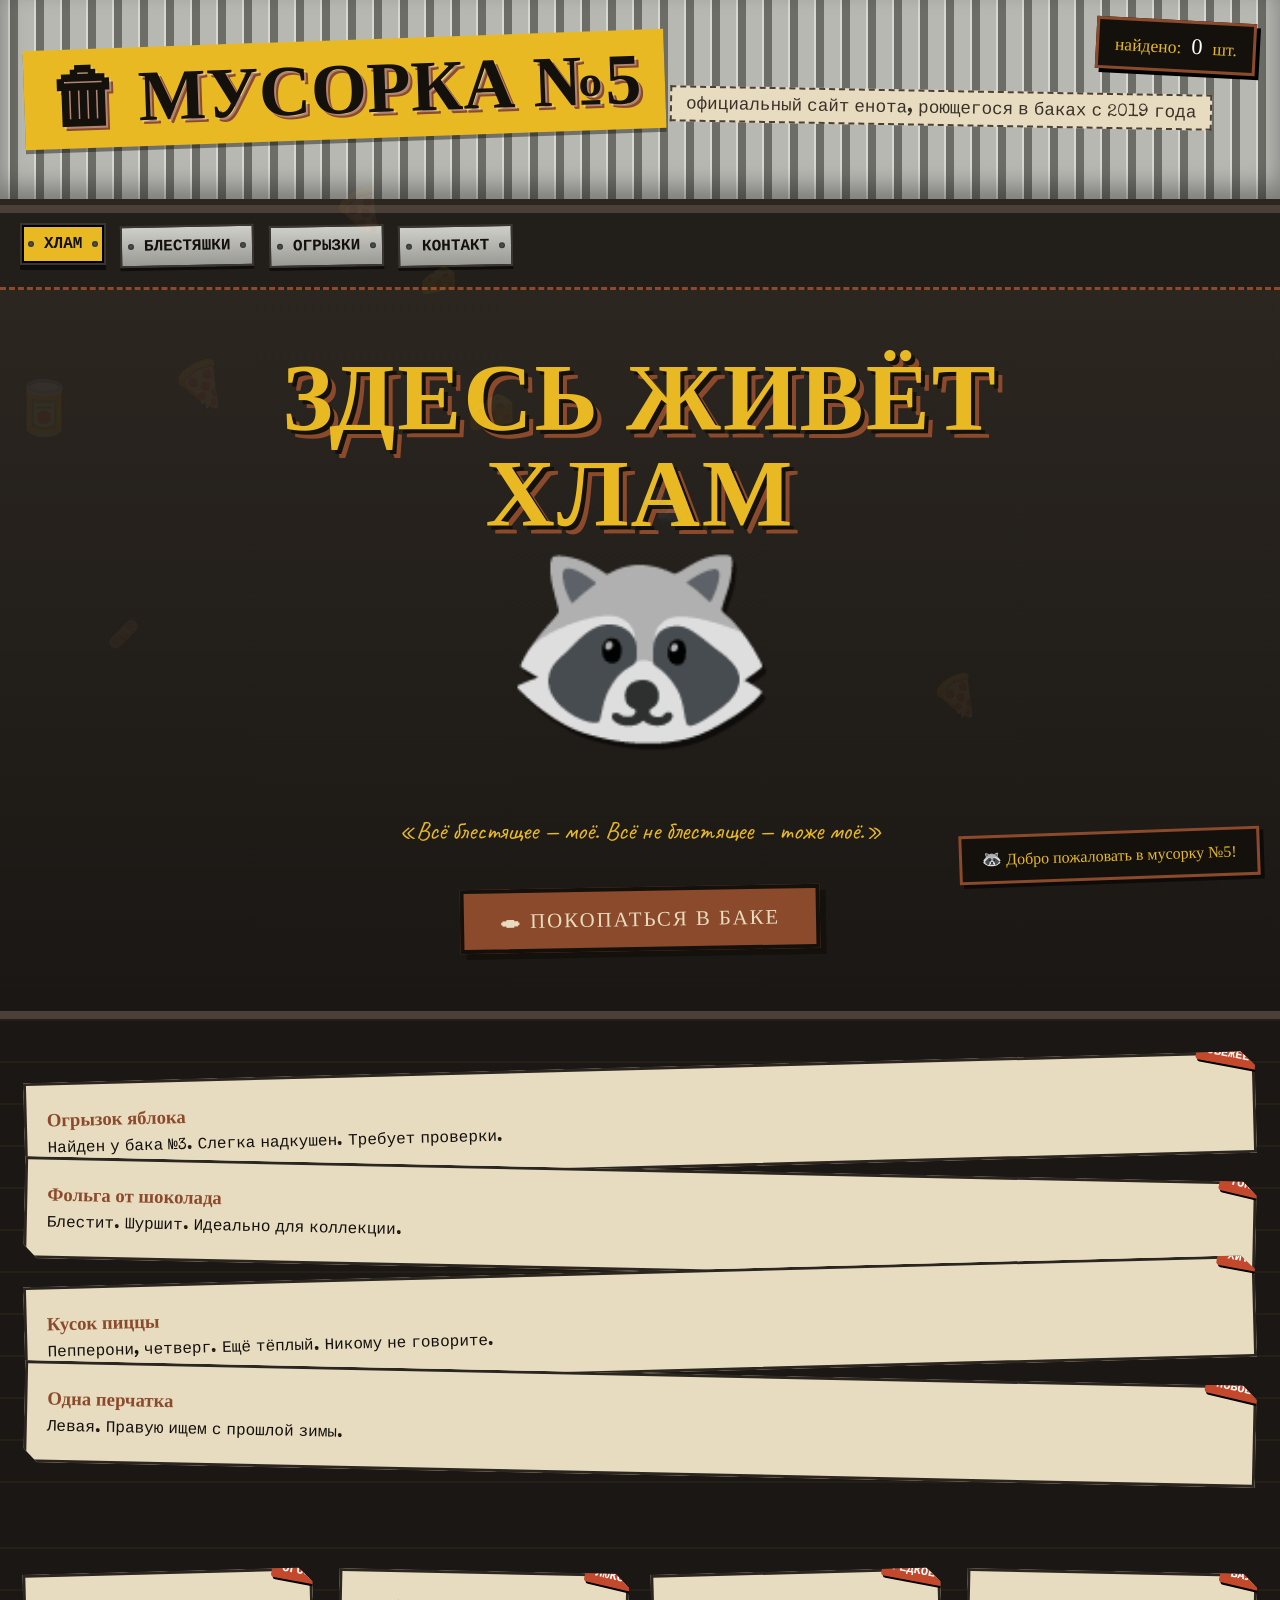
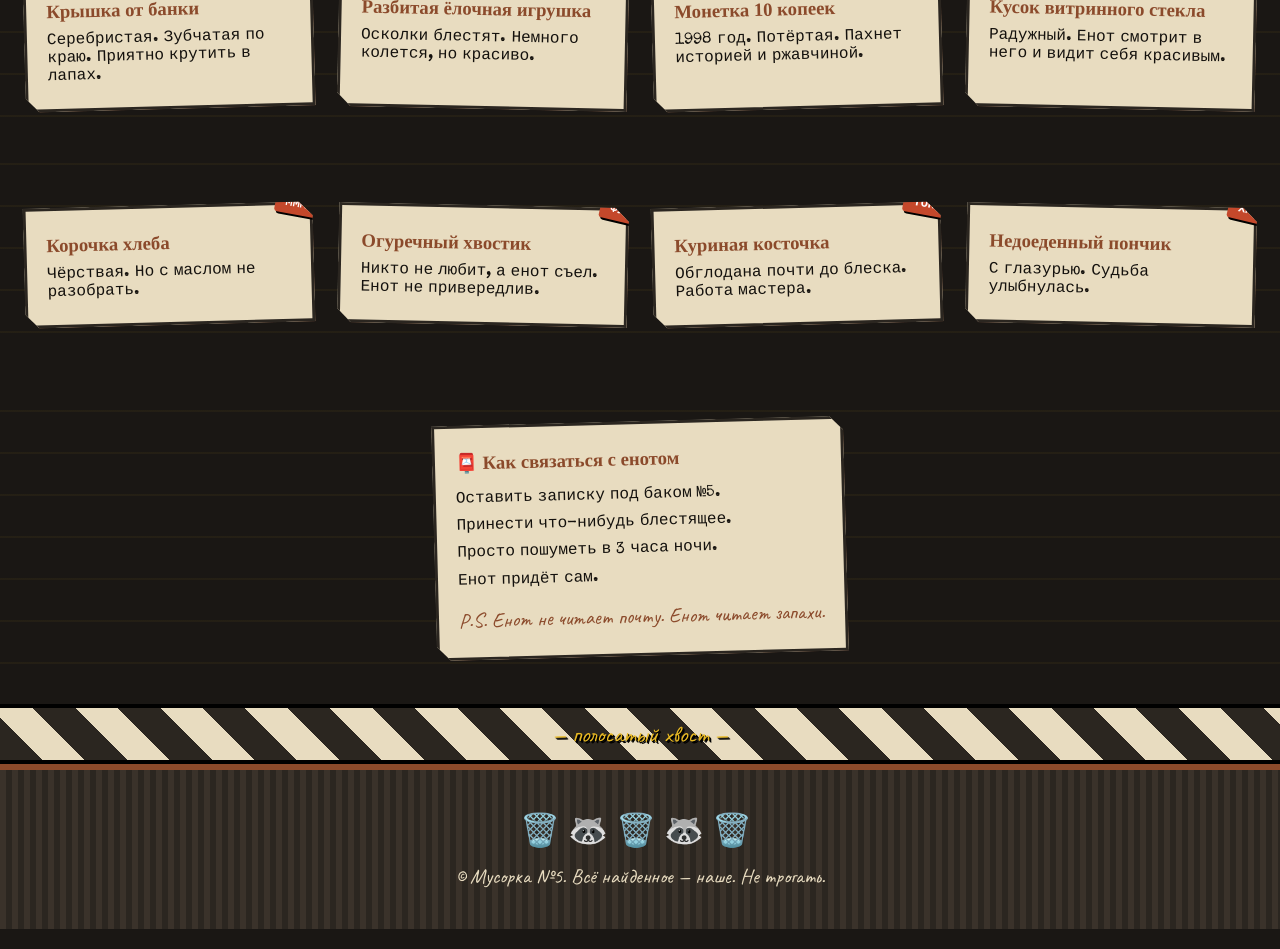
<file: index.html>
<!DOCTYPE html>
<html lang="ru">
<head>
<meta charset="UTF-8">
<title>Trash Panda Core — живая мусорка</title>
<link href="https://fonts.googleapis.com/css2?family=Permanent+Marker&family=Special+Elite&family=Caveat:wght@700&display=swap" rel="stylesheet">
<style>
  :root{
    --fur-dark:#2b2620; --fur-mid:#4a4038; --fur-light:#8a7a68;
    --mask-black:#14110d; --mask-cream:#e8dcc0;
    --bin-silver:#b8b8b3; --bin-shadow:#6d6d68;
    --rust:#8b4a2b; --tape-yellow:#e8b923; --sticker-red:#c4482b;
    --goo-green:#6b7a3f;
  }
  *{box-sizing:border-box;margin:0;padding:0}
  body{
    font-family:'Special Elite', monospace;
    background:#1a1714; color:var(--mask-cream);
    background-image:
      radial-gradient(circle at 20% 30%, rgba(139,74,43,.15) 0 40px, transparent 41px),
      radial-gradient(circle at 80% 70%, rgba(139,74,43,.12) 0 60px, transparent 61px),
      repeating-linear-gradient(45deg, rgba(0,0,0,.05) 0 2px, transparent 2px 4px);
    min-height:100vh;
  }

  /* HEADER */
  header{
    position:relative; padding:40px 24px 60px;
    background:repeating-linear-gradient(90deg,
      var(--bin-silver) 0 8px, #d8d8d3 8px 10px,
      var(--bin-shadow) 10px 18px, var(--bin-silver) 18px 26px);
    box-shadow:inset 0 -12px 24px rgba(0,0,0,.35), 0 8px 0 #4a4038;
    border-bottom:6px solid var(--fur-dark);
  }
  header h1{
    font-family:'Permanent Marker', cursive;
    font-size:clamp(2rem,6vw,4.5rem);
    color:var(--mask-black);
    text-shadow:2px 2px 0 #fff5, 4px 4px 0 var(--rust);
    transform:rotate(-2deg); display:inline-block;
    background:var(--tape-yellow); padding:8px 24px;
    box-shadow:0 4px 0 #0006;
  }
  header p{
    margin-top:16px; font-size:1.1rem; color:#3a322a;
    background:var(--mask-cream); display:inline-block;
    padding:6px 14px; transform:rotate(1deg);
    border:2px dashed var(--fur-mid);
  }
  .counter{
    position:absolute; top:20px; right:24px;
    background:var(--mask-black); color:var(--tape-yellow);
    padding:10px 16px; border:3px solid var(--rust);
    font-family:'Permanent Marker'; font-size:1.1rem;
    transform:rotate(3deg);
    box-shadow:4px 4px 0 #000;
  }
  .counter .num{
    color:#fff; font-size:1.4rem;
    display:inline-block; min-width:2ch; text-align:center;
    transition:transform .2s;
  }
  .counter .num.bump{transform:scale(1.6) rotate(-8deg); color:var(--tape-yellow)}

  /* NAV TABS */
  nav{
    display:flex; gap:14px; padding:20px; flex-wrap:wrap;
    background:#221e1a; border-bottom:3px dashed var(--rust);
  }
  nav button{
    position:relative;
    padding:10px 22px;
    background:linear-gradient(180deg,#cfcfca,#9a9a95);
    color:var(--mask-black);
    font-family:inherit; font-size:1rem; font-weight:bold;
    border:2px solid #3a3530;
    cursor:pointer;
    transform:rotate(-1deg);
    transition:.15s;
    box-shadow:0 3px 0 #0008;
  }
  nav button::before, nav button::after{
    content:''; position:absolute; width:6px; height:6px;
    background:radial-gradient(circle,#555,#222);
    border-radius:50%; top:50%; transform:translateY(-50%);
  }
  nav button::before{left:6px} nav button::after{right:6px}
  nav button:hover{transform:rotate(1deg) translateY(-2px); background:var(--tape-yellow)}
  nav button.active{
    background:var(--tape-yellow); color:var(--mask-black);
    transform:rotate(0) translateY(-2px);
    box-shadow:0 5px 0 #0008, inset 0 0 0 2px #000;
  }

  /* HERO */
  .hero{
    padding:60px 24px; text-align:center; position:relative;
    background:linear-gradient(180deg,#2b2620,#1a1714);
    border-bottom:8px solid var(--fur-mid);
  }
  .hero h2{
    font-family:'Permanent Marker';
    font-size:clamp(2.5rem,8vw,6rem);
    color:var(--tape-yellow);
    text-shadow:4px 4px 0 var(--mask-black), 8px 8px 0 var(--rust);
    letter-spacing:2px; line-height:1;
  }
  .hero .raccoon{
    font-size:clamp(6rem,18vw,14rem);
    line-height:1; margin:20px 0;
    filter:drop-shadow(4px 6px 0 #0008);
    animation:wiggle 3s ease-in-out infinite;
    cursor:pointer; user-select:none;
    display:inline-block;
    transition:transform .1s;
  }
  .hero .raccoon:active{transform:scale(.9)}
  .hero .raccoon.happy{animation:jump .5s ease}
  @keyframes wiggle{0%,100%{transform:rotate(-3deg)}50%{transform:rotate(3deg)}}
  @keyframes jump{
    0%{transform:translateY(0) rotate(0)}
    40%{transform:translateY(-30px) rotate(-10deg)}
    70%{transform:translateY(-10px) rotate(8deg)}
    100%{transform:translateY(0) rotate(0)}
  }
  .speech{
    font-family:'Caveat'; font-size:1.6rem; color:var(--tape-yellow);
    min-height:2rem; margin-top:8px;
    transition:opacity .3s;
  }

  /* DIG BUTTON */
  .dig-btn{
    margin-top:24px;
    font-family:'Permanent Marker'; font-size:1.3rem;
    padding:16px 36px;
    background:var(--rust); color:var(--mask-cream);
    border:4px solid var(--mask-black);
    cursor:pointer;
    box-shadow:6px 6px 0 var(--mask-black);
    transform:rotate(-1deg);
    transition:.1s;
    text-transform:uppercase; letter-spacing:2px;
  }
  .dig-btn:hover{background:#a55a35; transform:rotate(1deg) translateY(-2px)}
  .dig-btn:active{transform:translate(4px,4px); box-shadow:2px 2px 0 var(--mask-black)}

  /* PANELS */
  .panel{display:none; animation:fadeIn .35s ease}
  .panel.active{display:block}
  @keyframes fadeIn{
    from{opacity:0; transform:translateY(12px)}
    to{opacity:1; transform:translateY(0)}
  }

  .cards{
    display:grid;
    grid-template-columns:repeat(auto-fit,minmax(240px,1fr));
    gap:24px; padding:48px 24px;
    background:
      repeating-linear-gradient(0deg, transparent 0 40px, rgba(232,185,35,.05) 40px 42px),
      #1a1714;
  }
  .card{
    position:relative;
    background:var(--mask-cream); color:var(--mask-black);
    padding:24px 20px;
    border:3px solid var(--fur-dark);
    transform:rotate(-1.5deg);
    box-shadow:8px 8px 0 var(--fur-dark), 12px 12px 0 var(--rust);
    clip-path:polygon(0 0, calc(100% - 14px) 0, 100% 14px, 100% 100%, 14px 100%, 0 calc(100% - 14px));
    animation:popIn .4s ease backwards;
  }
  .card:nth-child(even){transform:rotate(1.2deg)}
  .card h3{font-family:'Permanent Marker'; color:var(--rust); margin-bottom:8px}
  .card .sticker{
    position:absolute; top:-12px; right:-8px;
    background:var(--sticker-red); color:#fff;
    padding:4px 10px; font-size:.75rem; font-weight:bold;
    transform:rotate(12deg);
    box-shadow:2px 2px 0 #000;
    border-radius:3px;
  }
  .card.new{animation:popIn .5s cubic-bezier(.2,1.6,.5,1)}
  @keyframes popIn{
    from{opacity:0; transform:scale(.5) rotate(-15deg)}
    to{opacity:1}
  }

  /* TAIL */
  .tail{
    height:60px;
    background:repeating-linear-gradient(45deg,
      var(--fur-dark) 0 30px, var(--mask-cream) 30px 60px);
    border-top:4px solid #000; border-bottom:4px solid #000;
    position:relative;
  }
  .tail::after{
    content:'— полосатый хвост —';
    position:absolute; inset:0;
    display:flex; align-items:center; justify-content:center;
    font-family:'Caveat'; font-size:1.5rem; color:var(--tape-yellow);
    text-shadow:1px 1px 0 #000, 2px 2px 0 #000;
  }

  /* FOOTER */
  footer{
    background:repeating-linear-gradient(90deg, #3a322a 0 6px, #2b2620 6px 12px);
    padding:40px 24px; text-align:center;
    color:var(--mask-cream);
    border-top:6px solid var(--rust);
    font-family:'Caveat', cursive; font-size:1.3rem;
  }
  footer .bin-row{font-size:2rem; margin-bottom:12px; letter-spacing:8px}

  /* TOAST */
  #toasts{
    position:fixed; bottom:20px; right:20px;
    display:flex; flex-direction:column; gap:10px;
    z-index:999; pointer-events:none;
  }
  .toast{
    background:var(--mask-black); color:var(--tape-yellow);
    border:3px solid var(--rust);
    padding:12px 20px;
    font-family:'Permanent Marker'; font-size:1rem;
    box-shadow:4px 4px 0 #0008;
    transform:translateX(120%) rotate(2deg);
    animation:slideIn .35s ease forwards;
    max-width:320px;
  }
  .toast.out{animation:slideOut .3s ease forwards}
  @keyframes slideIn{to{transform:translateX(0) rotate(-2deg)}}
  @keyframes slideOut{to{transform:translateX(120%) rotate(4deg); opacity:0}}

  /* стикеры-наклейки на фоне — для живости */
  .bg-sticker{
    position:fixed; pointer-events:none;
    font-size:2rem; opacity:.06; z-index:0;
    animation:float 12s ease-in-out infinite;
  }
  @keyframes float{
    0%,100%{transform:translate(0,0) rotate(0)}
    50%{transform:translate(20px,-30px) rotate(15deg)}
  }
</style>
</head>
<body>

<header>
  <h1>🗑 МУСОРКА №5</h1>
  <p>официальный сайт енота, роющегося в баках с 2019 года</p>
  <div class="counter">
    найдено: <span class="num" id="counter">0</span> шт.
  </div>
</header>

<nav>
  <button data-tab="hl" class="active">ХЛАМ</button>
  <button data-tab="bl">БЛЕСТЯШКИ</button>
  <button data-tab="og">ОГРЫЗКИ</button>
  <button data-tab="ct">КОНТАКТ</button>
</nav>

<section class="hero">
  <h2>ЗДЕСЬ ЖИВЁТ<br>ХЛАМ</h2>
  <div class="raccoon" id="raccoon">🦝</div>
  <p class="speech" id="speech">«Всё блестящее — моё. Всё не блестящее — тоже моё.»</p>
  <br>
  <button class="dig-btn" id="digBtn">🕳 Покопаться в баке</button>
</section>

<!-- ПАНЕЛЬ 1: ХЛАМ -->
<section class="panel active cards" id="tab-hl">
  <div class="card"><span class="sticker">СВЕЖЕЕ</span><h3>Огрызок яблока</h3><p>Найден у бака №3. Слегка надкушен. Требует проверки.</p></div>
  <div class="card"><span class="sticker">ТОП</span><h3>Фольга от шоколада</h3><p>Блестит. Шуршит. Идеально для коллекции.</p></div>
  <div class="card"><span class="sticker">ХИТ</span><h3>Кусок пиццы</h3><p>Пепперони, четверг. Ещё тёплый. Никому не говорите.</p></div>
  <div class="card"><span class="sticker">НОВОЕ</span><h3>Одна перчатка</h3><p>Левая. Правую ищем с прошлой зимы.</p></div>
</section>

<!-- ПАНЕЛЬ 2: БЛЕСТЯШКИ -->
<section class="panel cards" id="tab-bl">
  <div class="card"><span class="sticker">ОГО!</span><h3>Крышка от банки</h3><p>Серебристая. Зубчатая по краю. Приятно крутить в лапах.</p></div>
  <div class="card"><span class="sticker">ЛЮКС</span><h3>Разбитая ёлочная игрушка</h3><p>Осколки блестят. Немного колется, но красиво.</p></div>
  <div class="card"><span class="sticker">РЕДКОЕ</span><h3>Монетка 10 копеек</h3><p>1998 год. Потёртая. Пахнет историей и ржавчиной.</p></div>
  <div class="card"><span class="sticker">ВАУ</span><h3>Кусок витринного стекла</h3><p>Радужный. Енот смотрит в него и видит себя красивым.</p></div>
</section>

<!-- ПАНЕЛЬ 3: ОГРЫЗКИ -->
<section class="panel cards" id="tab-og">
  <div class="card"><span class="sticker">МММ</span><h3>Корочка хлеба</h3><p>Чёрствая. Но с маслом не разобрать.</p></div>
  <div class="card"><span class="sticker">ФУ</span><h3>Огуречный хвостик</h3><p>Никто не любит, а енот съел. Енот не привередлив.</p></div>
  <div class="card"><span class="sticker">ТОП</span><h3>Куриная косточка</h3><p>Обглодана почти до блеска. Работа мастера.</p></div>
  <div class="card"><span class="sticker">ХМ</span><h3>Недоеденный пончик</h3><p>С глазурью. Судьба улыбнулась.</p></div>
</section>

<!-- ПАНЕЛЬ 4: КОНТАКТ -->
<section class="panel cards" id="tab-ct">
  <div class="card" style="grid-column:1/-1; max-width:600px; margin:0 auto;">
    <h3>📮 Как связаться с енотом</h3>
    <p style="margin:12px 0; line-height:1.7;">
      Оставить записку под баком №5.<br>
      Принести что-нибудь блестящее.<br>
      Просто пошуметь в 3 часа ночи.<br>
      Енот придёт сам.
    </p>
    <p style="font-family:'Caveat'; font-size:1.3rem; color:var(--rust);">
      P.S. Енот не читает почту. Енот читает запахи.
    </p>
  </div>
</section>

<div class="tail"></div>

<footer>
  <div class="bin-row">🗑️🦝🗑️🦝🗑️</div>
  © Мусорка №5. Всё найденное — наше. Не трогать.
</footer>

<div id="toasts"></div>

<script>
/* ========== 1. ПЕРЕКЛЮЧЕНИЕ ВКЛАДОК ========== */
const tabButtons = document.querySelectorAll('nav button');
const panels = document.querySelectorAll('.panel');

tabButtons.forEach(btn => {
  btn.addEventListener('click', () => {
    const target = btn.dataset.tab;

    tabButtons.forEach(b => b.classList.remove('active'));
    panels.forEach(p => p.classList.remove('active'));

    btn.classList.add('active');
    document.getElementById('tab-' + target).classList.add('active');

    // счётчик при клике
    bumpCounter();
    toast('Переключились на «' + btn.textContent.trim() + '»');
  });
});

/* ========== 2. РЕАКЦИИ ЕНОТА ========== */
const raccoon = document.getElementById('raccoon');
const speech  = document.getElementById('speech');

const reactions = [
  { face:'🦝', text:'«Это моё. И это моё. И вот то — тоже.»' },
  { face:'😻', text:'«Блестяшка!! Блестяшка!!!»' },
  { face:'🤤', text:'«Пахнет пиццей... где-то рядом...»' },
  { face:'😤', text:'«Не трогай мою кучу!»' },
  { face:'🤫', text:'«Тс-с-с... тут рядом люди.»' },
  { face:'😎', text:'«Профессионал за работой. Не отвлекай.»' },
  { face:'🥴', text:'«Съел что-то. Надеюсь, это было съедобно.»' },
  { face:'😴', text:'«Енот устал. Енот поспит в баке.»' }
];

raccoon.addEventListener('click', () => {
  const r = reactions[Math.floor(Math.random() * reactions.length)];
  raccoon.textContent = r.face;
  speech.style.opacity = '0';
  setTimeout(() => {
    speech.textContent = r.text;
    speech.style.opacity = '1';
  }, 120);

  raccoon.classList.remove('happy');
  void raccoon.offsetWidth; // рестарт анимации
  raccoon.classList.add('happy');

  // возвращаем енота в норм. вид
  setTimeout(() => { raccoon.textContent = '🦝'; }, 1200);

  bumpCounter();
  toast('Енот реагирует!');
});

/* ========== 3. ГЕНЕРАТОР НАХОДОК ========== */
const findings = [
  { name:'Ржавая консервная банка', desc:'Помятая. Кто-то пытался открыть зубами.', tag:'ЖЕСТЬ',   emoji:'🥫' },
  { name:'Огрызок банана',          desc:'Совсем свежий. Енот ещё думает.',      tag:'ЕДА',     emoji:'🍌' },
  { name:'Кусок скотча',            desc:'Липкий. С ворсинками. Сойдёт.',        tag:'ИНВЕНТАРЬ',emoji:'🩹' },
  { name:'Смятая бумажка',          desc:'Развернул — а там пусто. Опять.',       tag:'ХЛАМ',    emoji:'📄' },
  { name:'Пластиковая крышка',      desc:'Синяя. Круглая. Отлично катится.',      tag:'СОКРОВИЩЕ',emoji:'🔵' },
  { name:'Носок в горошек',         desc:'Один. Грязный. Пахнет приключениями.',  tag:'ОДЕЖДА',  emoji:'🧦' },
  { name:'Батарейка AA',            desc:'Может ещё живая. Енот не проверяет.',   tag:'ТЕХНИКА', emoji:'🔋' },
  { name:'Кусок сыра',              desc:'С плесенью. Значит — деликатес.',       tag:'ГУРМЭ',   emoji:'🧀' },
  { name:'Обёртка от мороженого',   desc:'Пахнет ванилью и детством.',            tag:'ПАМЯТЬ',  emoji:'🍦' },
  { name:'Болт и гайка',            desc:'Парные. Редкость в наши дни.',          tag:'МЕХАНИЗМ',emoji:'🔩' },
  { name:'Старый ключ',             desc:'Ни от чего. Но красивый.',              tag:'ЗАГАДКА', emoji:'🔑' },
  { name:'Перо птицы',              desc:'Голубиное. Енот считает трофеем.',      tag:'ТРОФЕЙ',  emoji:'🪶' },
];

const tagColors = {
  'ЖЕСТЬ':'#8b4a2b', 'ЕДА':'#6b7a3f', 'ИНВЕНТАРЬ':'#4a4038',
  'ХЛАМ':'#6d6d68', 'СОКРОВИЩЕ':'#e8b923', 'ОДЕЖДА':'#8a7a68',
  'ТЕХНИКА':'#c4482b', 'ГУРМЭ':'#e8b923', 'ПАМЯТЬ':'#c4482b',
  'МЕХАНИЗМ':'#6d6d68', 'ЗАГАДКА':'#4a4038', 'ТРОФЕЙ':'#6b7a3f'
};

const digBtn = document.getElementById('digBtn');
let totalFound = 0;

digBtn.addEventListener('click', () => {
  const f = findings[Math.floor(Math.random() * findings.length)];
  const card = document.createElement('div');
  card.className = 'card new';
  card.style.background = `linear-gradient(180deg, var(--mask-cream), #d4c8a8)`;
  card.innerHTML = `
    <span class="sticker" style="background:${tagColors[f.tag] || '#c4482b'}">${f.tag}</span>
    <h3>${f.emoji} ${f.name}</h3>
    <p>${f.desc}</p>
  `;

  // добавляем в активную панель
  const activePanel = document.querySelector('.panel.active');
  activePanel.appendChild(card);

  // счётчик
  totalFound++;
  const counterEl = document.getElementById('counter');
  counterEl.textContent = totalFound;
  counterEl.classList.remove('bump');
  void counterEl.offsetWidth;
  counterEl.classList.add('bump');
  setTimeout(() => counterEl.classList.remove('bump'), 200);

  // случайный тост
  const quips = ['Улов дня!', 'Енот доволен.', 'Это точно моё!', 'Никому не говори.', 'Пойдёт в коллекцию.'];
  toast(quips[Math.floor(Math.random() * quips.length)]);

  // енот радуется
  raccoon.textContent = '😻';
  raccoon.classList.remove('happy');
  void raccoon.offsetWidth;
  raccoon.classList.add('happy');
  setTimeout(() => { raccoon.textContent = '🦝'; }, 1000);

  // ограничиваем количество новых карточек
  if (activePanel.querySelectorAll('.card.new').length > 4) {
    activePanel.querySelector('.card.new').remove();
  }
});

/* ========== 4. ТОСТЫ ========== */
const toastBox = document.getElementById('toasts');
function toast(msg) {
  const t = document.createElement('div');
  t.className = 'toast';
  t.textContent = '🦝 ' + msg;
  toastBox.appendChild(t);
  setTimeout(() => {
    t.classList.add('out');
    setTimeout(() => t.remove(), 300);
  }, 2200);

  // не даём тостам копиться
  while (toastBox.children.length > 4) toastBox.firstChild.remove();
}

/* ========== 5. ФОНОВЫЕ СТИКЕРЫ ========== */
const bgEmojis = ['🥫','🍌','🧦','🔩','🩹','🍕','🔋','🥒','🧀','📄'];
for (let i = 0; i < 8; i++) {
  const s = document.createElement('div');
  s.className = 'bg-sticker';
  s.textContent = bgEmojis[Math.floor(Math.random() * bgEmojis.length)];
  s.style.top = Math.random() * 90 + 'vh';
  s.style.left = Math.random() * 90 + 'vw';
  s.style.animationDelay = Math.random() * 5 + 's';
  s.style.fontSize = (1.5 + Math.random() * 2) + 'rem';
  document.body.appendChild(s);
}

/* ========== 6. СЧЁТЧИК ПРИ ПЕРЕКЛЮЧЕНИИ ========== */
function bumpCounter() {
  const c = document.getElementById('counter');
  c.classList.remove('bump');
  void c.offsetWidth;
  c.classList.add('bump');
  setTimeout(() => c.classList.remove('bump'), 200);
}

/* ========== 7. ПРИВЕТСТВИЕ ========== */
setTimeout(() => toast('Добро пожаловать в мусорку №5!'), 800);
</script>
</body>
</html>
</file>
